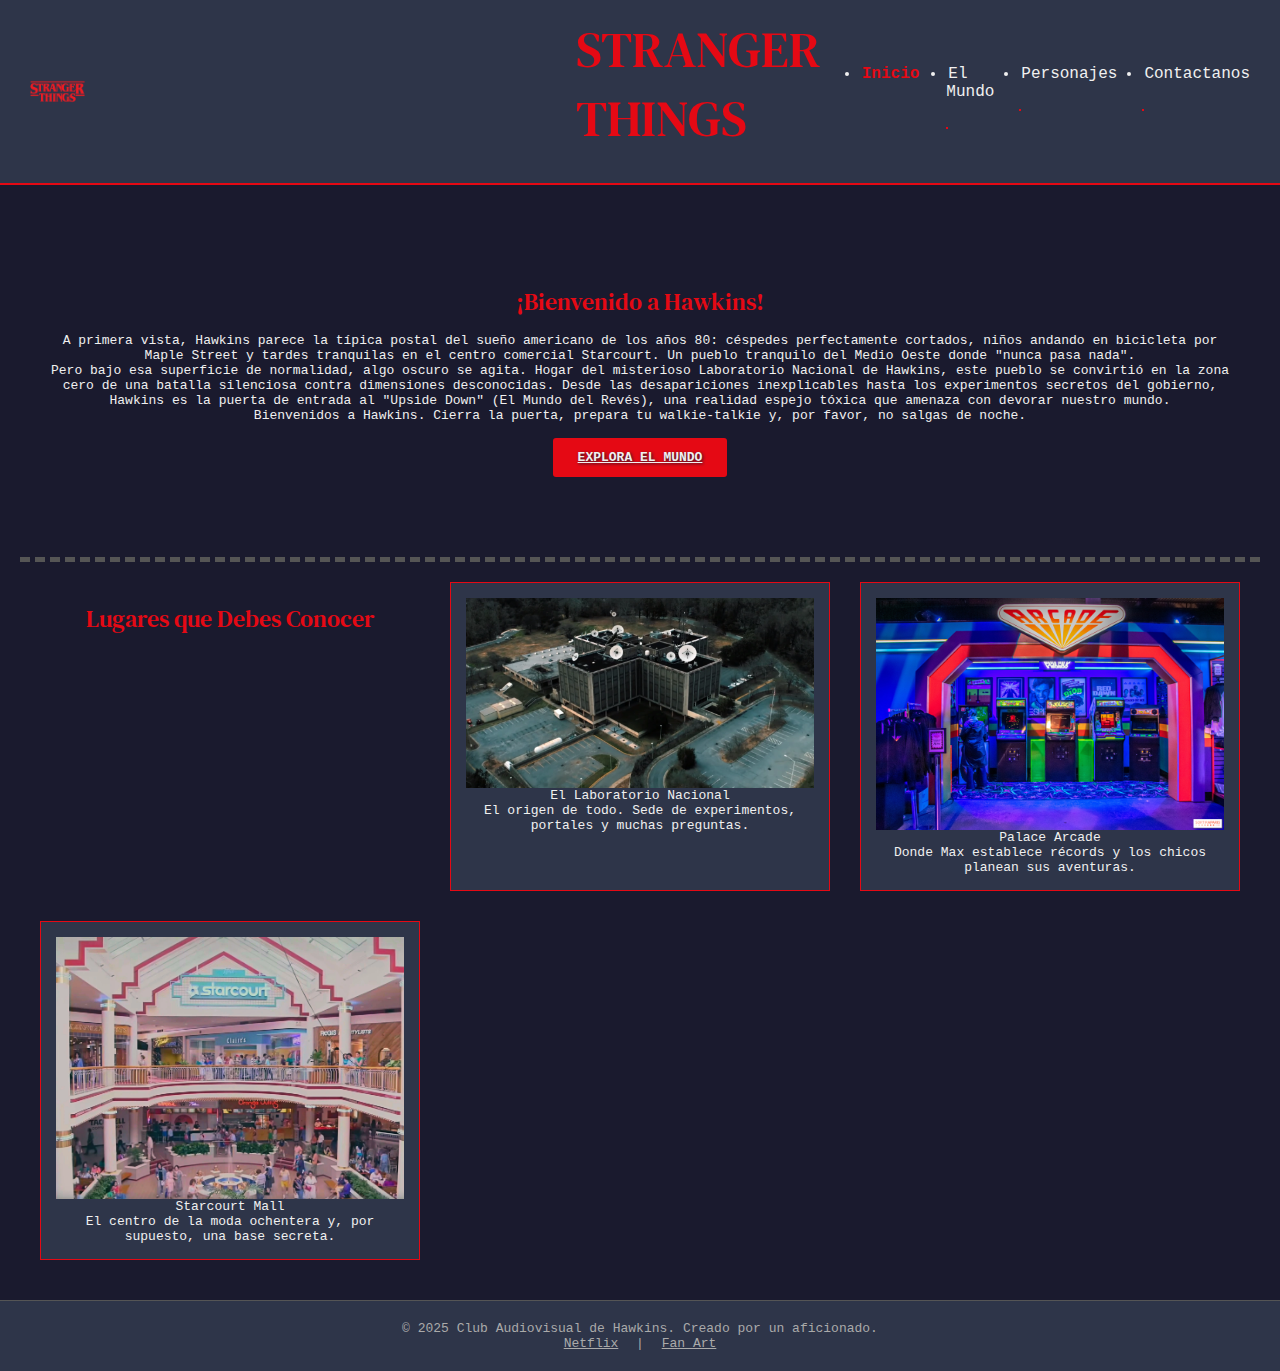
<file: index.html>
<!DOCTYPE html>
<html lang="es">
<head>
    <meta charset="UTF-8">
    <meta name="viewport" content="width=device-width, initial-scale=1.0">
    <title>Stranger Things</title>
    <link rel="preconnect" href="https://fonts.googleapis.com">
<link rel="preconnect" href="https://fonts.gstatic.com" crossorigin>
<link href="https://fonts.googleapis.com/css2?family=DM+Serif+Text:ital@0;1&display=swap" rel="stylesheet">
    <link rel="icon" href="img/Stranger-Things-logo.png">
    <link rel="stylesheet" href="css/estilo-base.css">
</head>
<body>
    <header class="principal">
        <a href="index.html"><img src="img/Stranger-Things-logo.png" alt="Stranger Things Logo" class="imagen-logo"></a>
        
        <h1 class="titulo-serie">STRANGER THINGS</h1>
        <nav class="menu-navegacion">
            <ul>
                <li><a href="index.html" class="enlace-menu activo">Inicio</a></li>
                <li><a href="el-mundo.html" class="enlace-menu">El Mundo</a></li>
                <li><a href="personajes.html" class="enlace-menu">Personajes</a></li>
                <li><a href="contactanos.html" class="enlace-menu">Contactanos</a></li>
            </ul>
        </nav>
    </header>

    <main>
        <section id="banner-intro" class="seccion-intro">
            <h2 class="titulo-rojo">¡Bienvenido a Hawkins!</h2>
            <p>A primera vista, Hawkins parece la típica postal del sueño americano de los años 80: céspedes perfectamente cortados, niños andando en bicicleta por Maple Street y tardes tranquilas en el centro comercial Starcourt. Un pueblo tranquilo del Medio Oeste donde "nunca pasa nada".</p>

<p>Pero bajo esa superficie de normalidad, algo oscuro se agita. Hogar del misterioso Laboratorio Nacional de Hawkins, este pueblo se convirtió en la zona cero de una batalla silenciosa contra dimensiones desconocidas. Desde las desapariciones inexplicables hasta los experimentos secretos del gobierno, Hawkins es la puerta de entrada al "Upside Down" (El Mundo del Revés), una realidad espejo tóxica que amenaza con devorar nuestro mundo.</p>

<p>Bienvenidos a Hawkins. Cierra la puerta, prepara tu walkie-talkie y, por favor, no salgas de noche.</p>
            <a href="el-mundo.html" class="boton boton-rojo">Explora el Mundo</a>
        </section>

        <section id="lugares-clave" class="contenedor-grid">
            <h2 class="titulo-seccion">Lugares que Debes Conocer</h2>
            
            <article class="caja-lugares">
                <figure>
                    <img src="img/Hawkins_Lab_aerial_view.webp" alt="Laboratorio de Hawkins" class="imagen-lugar">
                    <figcaption>El Laboratorio Nacional</figcaption>
                </figure>
                <p>El origen de todo. Sede de experimentos, portales y muchas preguntas.</p>
            </article>

            <article class="caja-lugares">
                <figure>
                    <img src="img/arcade.jpg" alt="Palace Arcade" class="imagen-lugar">
                    <figcaption>Palace Arcade</figcaption>
                </figure>
                <p>Donde Max establece récords y los chicos planean sus aventuras.</p>
            </article>

            <article class="caja-lugares">
                <figure>
                    <img src="img/centro-comercial.webp" alt="Starcourt Mall" class="imagen-lugar">
                    <figcaption>Starcourt Mall</figcaption>
                </figure>
                <p>El centro de la moda ochentera y, por supuesto, una base secreta.</p>
            </article>
        </section>
    </main>

    <footer class="pie-pagina">
        <p>&copy; 2025 Club Audiovisual de Hawkins. Creado por un aficionado.</p>
        <div class="enlaces-sociales">
            <a href="https://www.netflix.com/title/80057281">Netflix</a> | <a href="https://ar.pinterest.com/strangerthingsupsidedown/stranger-things-fan-art/">Fan Art</a>
        </div>
    </footer>
</body>
</html>
</file>
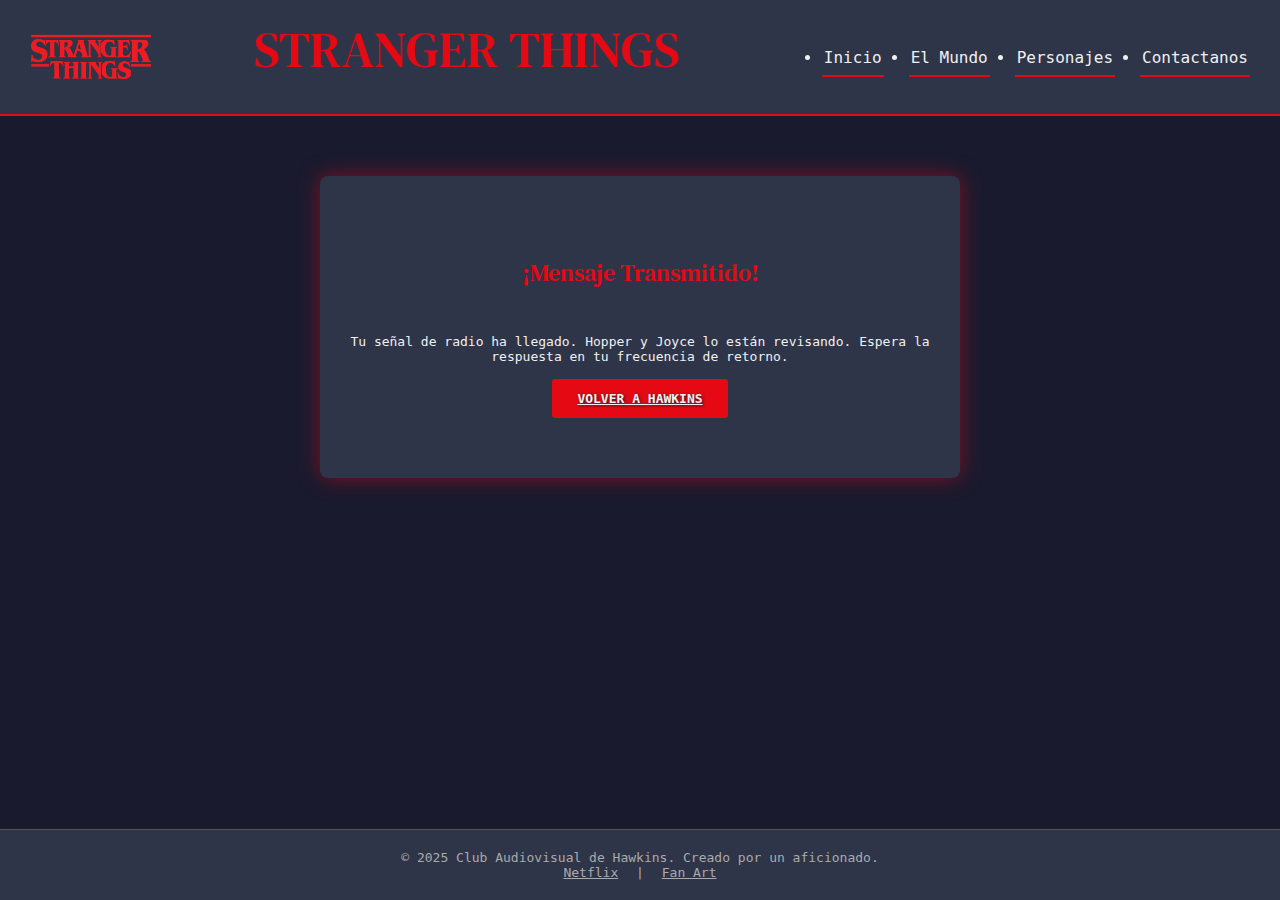
<file: confirmacion.html>
<!DOCTYPE html>
<html lang="es">
<head>
    <meta charset="UTF-8">
    <meta name="viewport" content="width=device-width, initial-scale=1.0">
    <title>Stranger Things - Confirmación</title>
    <link rel="icon" href="img/Stranger-Things-logo.png">
    
    <link rel="preconnect" href="https://fonts.googleapis.com">
<link rel="preconnect" href="https://fonts.gstatic.com" crossorigin>
<link href="https://fonts.googleapis.com/css2?family=DM+Serif+Text:ital@0;1&display=swap" rel="stylesheet">
    <link rel="stylesheet" href="css/estilo-base.css">
</head>
<body>
    <header class="principal">
                <img src="img/Stranger-Things-logo.png" alt="Stranger Things Logo" class="imagen-logo">
        <h1 class="titulo-serie">STRANGER THINGS</h1>
        <nav class="menu-navegacion">
            <ul>
                <li><a href="index.html" class="enlace-menu">Inicio</a></li>
                <li><a href="el-mundo.html" class="enlace-menu">El Mundo</a></li>
                <li><a href="personajes.html" class="enlace-menu">Personajes</a></li>
                <li><a href="contactanos.html" class="enlace-menu">Contactanos</a></li>
            </ul>
        </nav>
    </header>

    <main>
        <section id="seccion-confirmacion" class="contenedor-mensaje">
            <h2 class="titulo-seccion titulo-rojo">¡Mensaje Transmitido!</h2>
            <p>Tu señal de radio ha llegado. Hopper y Joyce lo están revisando. Espera la respuesta en tu frecuencia de retorno.</p>
            <a href="index.html" class="boton boton-rojo">Volver a Hawkins</a>
        </section>
    </main>

    <footer class="pie-pagina">
        <p>&copy; 2025 Club Audiovisual de Hawkins. Creado por un aficionado.</p>
        <div class="enlaces-sociales">
            <a href="https://www.netflix.com/title/80057281">Netflix</a> | <a href="https://ar.pinterest.com/strangerthingsupsidedown/stranger-things-fan-art/">Fan Art</a>
        </div>
    </footer>
</body>
</html>
</file>
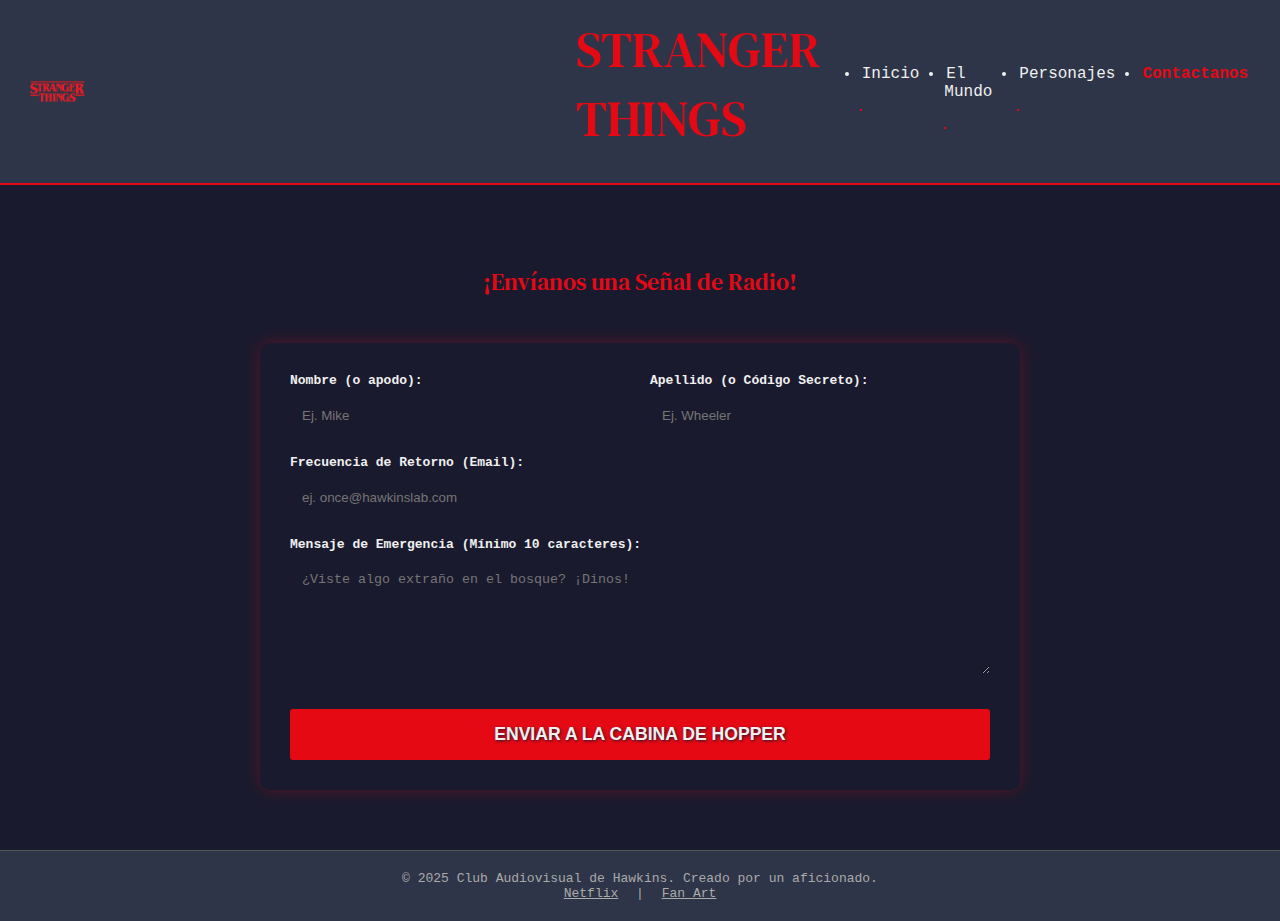
<file: contactanos.html>
<!DOCTYPE html>
<html lang="es">
<head>
    <meta charset="UTF-8">
    <meta name="viewport" content="width=device-width, initial-scale=1.0">
    <title>Stranger Things - Contacto</title>
    <link rel="icon" href="img/Stranger-Things-logo.png">
    
    <link rel="preconnect" href="https://fonts.googleapis.com">
<link rel="preconnect" href="https://fonts.gstatic.com" crossorigin>
<link href="https://fonts.googleapis.com/css2?family=DM+Serif+Text:ital@0;1&display=swap" rel="stylesheet">
    <link rel="stylesheet" href="css/estilo-base.css">
    <link rel="stylesheet" href="css/formulario.css"> 
</head>
<body>
    <header class="principal">
        <a href="index.html"><img src="img/Stranger-Things-logo.png" alt="Stranger Things Logo" class="imagen-logo"></a>        <h1 class="titulo-serie">STRANGER THINGS</h1>
        <nav class="menu-navegacion">
            <ul>
                <li><a href="index.html" class="enlace-menu">Inicio</a></li>
                <li><a href="el-mundo.html" class="enlace-menu">El Mundo</a></li>
                <li><a href="personajes.html" class="enlace-menu">Personajes</a></li>
                <li><a href="contactanos.html" class="enlace-menu activo">Contactanos</a></li>
            </ul>
        </nav>
    </header>

    <main>
        <section id="seccion-formulario">
            <h2 class="titulo-seccion">¡Envíanos una Señal de Radio!</h2>
            
            <form action="confirmacion.html" method="GET" class="caja-formulario">
                
                <div class="grupo-campo">
                    <label for="nombre">Nombre (o apodo):</label>
                    <input type="text" id="nombre" name="nombre" placeholder="Ej. Mike" required>
                </div>

                <div class="grupo-campo">
                    <label for="apellido">Apellido (o Código Secreto):</label>
                    <input type="text" id="apellido" name="apellido" placeholder="Ej. Wheeler" required>
                </div>
                
                <div class="grupo-campo">
                    <label for="email">Frecuencia de Retorno (Email):</label>
                    <input type="email" id="email" name="email" placeholder="ej. once@hawkinslab.com" required>
                </div>
                
                <div class="grupo-campo ancho-completo">
                    <label for="mensaje">Mensaje de Emergencia (Mínimo 10 caracteres):</label>
                    <textarea id="mensaje" name="mensaje" rows="6" placeholder="¿Viste algo extraño en el bosque? ¡Dinos!" required minlength="10"></textarea>
                </div>
                
                <div class="grupo-campo ancho-completo">
                    <button type="submit" class="boton boton-rojo boton-enviar">Enviar a la Cabina de Hopper</button>
                </div>
            </form>
        </section>
    </main>

    <footer class="pie-pagina">
        <p>&copy; 2025 Club Audiovisual de Hawkins. Creado por un aficionado.</p>
        <div class="enlaces-sociales">
            <a href="https://www.netflix.com/title/80057281">Netflix</a> | <a href="https://ar.pinterest.com/strangerthingsupsidedown/stranger-things-fan-art/">Fan Art</a>
        </div>
    </footer>
</body>
</html>
</file>
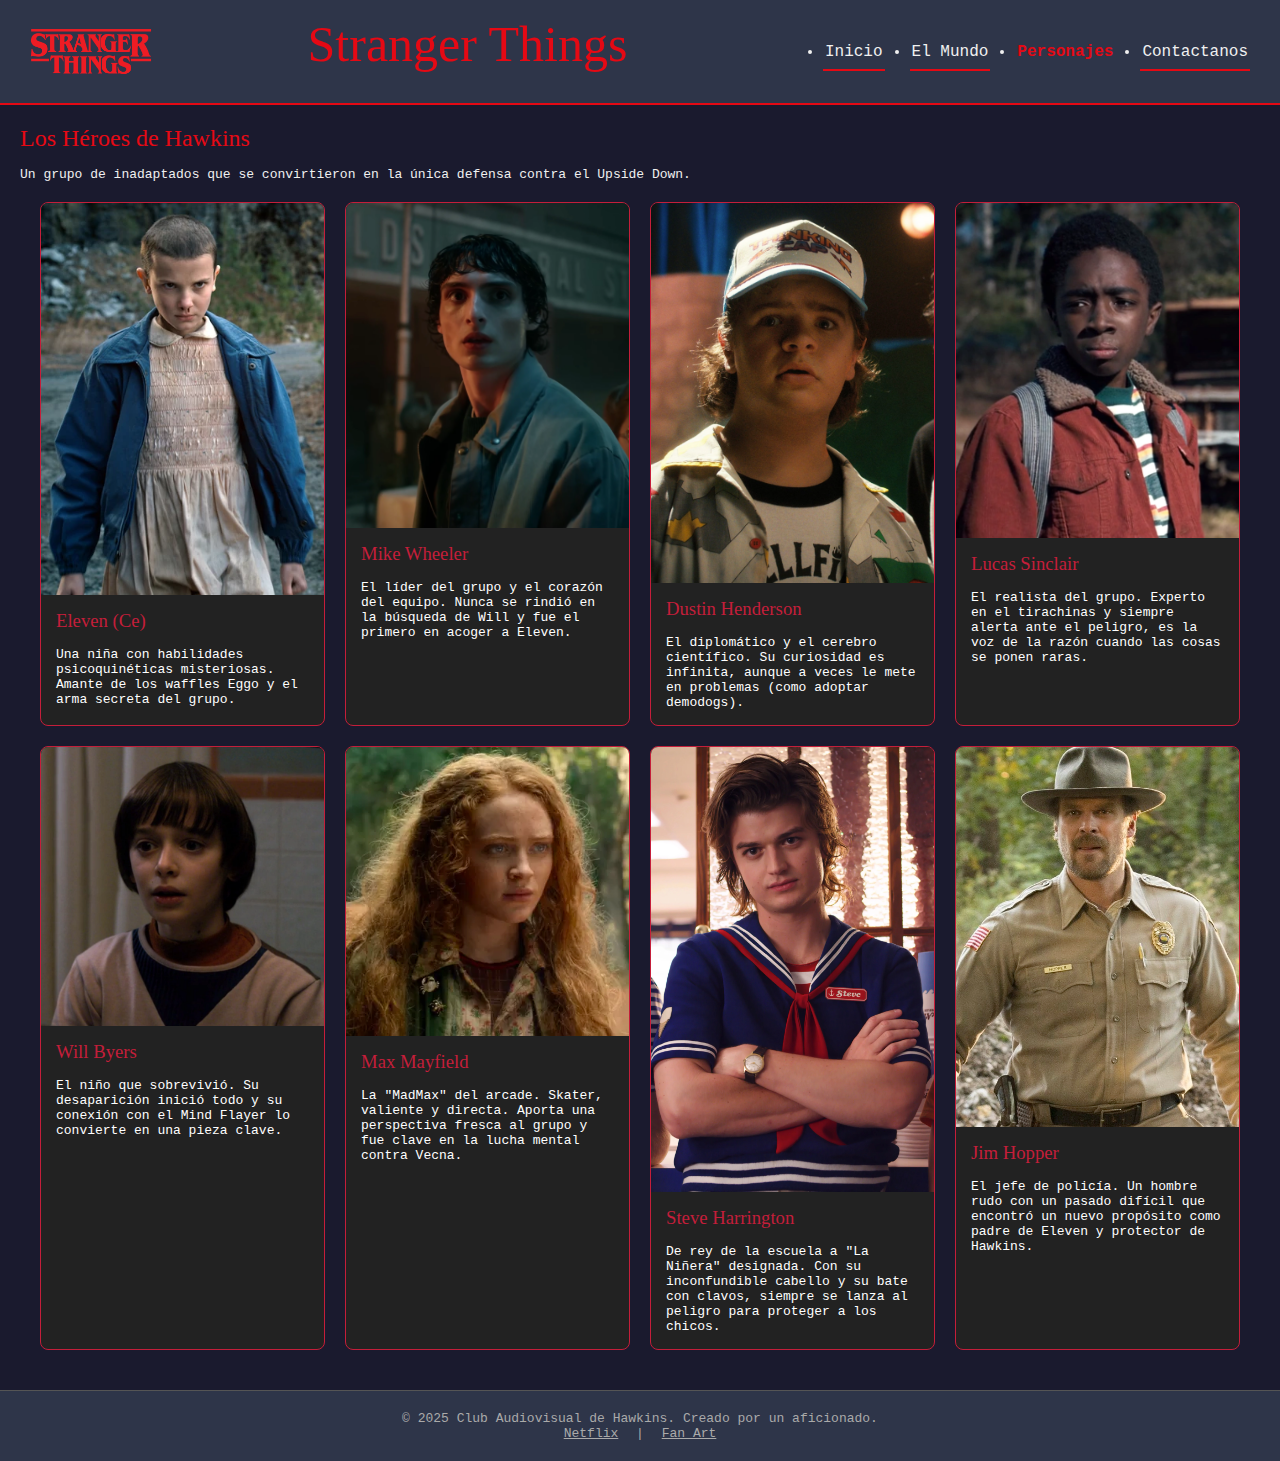
<file: personajes.html>
<!DOCTYPE html>
<html lang="es">
<head>
    <meta charset="UTF-8">
    <meta name="viewport" content="width=device-width, initial-scale=1.0">
    <title>Stranger Things - El Mundo</title>
    <link rel="icon" href="img/Stranger-Things-logo.png">
    <link rel="stylesheet" href="css/estilo-base.css">
    <link rel="stylesheet" href="css/personajes.css">
</head>
<body>
    <header class="principal">
                <img src="img/Stranger-Things-logo.png" alt="Stranger Things Logo" class="imagen-logo">
        <h1 class="titulo-serie">Stranger Things</h1>
        <nav class="menu-navegacion">
            <ul>
                <li><a href="index.html" class="enlace-menu">Inicio</a></li>
                <li><a href="el-mundo.html" class="enlace-menu">El Mundo</a></li>
                <li><a href="personajes.html" class="enlace-menu activo">Personajes</a></li>
                <li><a href="contactanos.html" class="enlace-menu">Contactanos</a></li>
            </ul>
        </nav>
    </header>
    <main>
    <section id="personajes">
        <h2>Los Héroes de Hawkins</h2>
        <p class="intro">Un grupo de inadaptados que se convirtieron en la única defensa contra el Upside Down.</p>

        <div class="galeria-personajes">
            
            <article class="tarjeta">
                <img src="img/Once_1.webp" alt="Foto de Eleven">
                <div class="info">
                    <h3>Eleven (Ce)</h3>
                    <p>Una niña con habilidades psicoquinéticas misteriosas. Amante de los waffles Eggo y el arma secreta del grupo.</p>
                </div>
            </article>

            <article class="tarjeta">
                <img src="img/MIKE_WHEELER_ST5_HD.webp" alt="Foto de Mike Wheeler">
                <div class="info">
                    <h3>Mike Wheeler</h3>
                    <p>El líder del grupo y el corazón del equipo. Nunca se rindió en la búsqueda de Will y fue el primero en acoger a Eleven.</p>
                </div>
            </article>

            <article class="tarjeta">
                <img src="img/Dustin_S4.webp" alt="Foto de Dustin Henderson sonriendo">
                <div class="info">
                    <h3>Dustin Henderson</h3>
                    <p>El diplomático y el cerebro científico. Su curiosidad es infinita, aunque a veces le mete en problemas (como adoptar demodogs).</p>
                </div>
            </article>

            <article class="tarjeta">
                <img src="img/Lucas_Sinclair.webp" alt="Foto de Lucas Sinclair con bandana">
                <div class="info">
                    <h3>Lucas Sinclair</h3>
                    <p>El realista del grupo. Experto en el tirachinas y siempre alerta ante el peligro, es la voz de la razón cuando las cosas se ponen raras.</p>
                </div>
            </article>

            <article class="tarjeta">
                <img src="img/Will_Byers.webp" alt="Foto de Will Byers">
                <div class="info">
                    <h3>Will Byers</h3>
                    <p>El niño que sobrevivió. Su desaparición inició todo y su conexión con el Mind Flayer lo convierte en una pieza clave.</p>
                </div>
            </article>
            <article class="tarjeta">
                <img src="img/MaxSeason5.webp" alt="Max Mayfield con sus audífonos">
                <div class="info">
                    <h3>Max Mayfield</h3>
                    <p>La "MadMax" del arcade. Skater, valiente y directa. Aporta una perspectiva fresca al grupo y fue clave en la lucha mental contra Vecna.</p>
                </div>
            </article>

            <article class="tarjeta">
                <img src="img/Steve_Season_3.webp" alt="Steve Harrington con su bate">
                <div class="info">
                    <h3>Steve Harrington</h3>
                    <p>De rey de la escuela a "La Niñera" designada. Con su inconfundible cabello y su bate con clavos, siempre se lanza al peligro para proteger a los chicos.</p>
                </div>
            </article>

            <article class="tarjeta">
                <img src="img/Jim_Hopper.webp" alt="Jim Hopper con uniforme de policía">
                <div class="info">
                    <h3>Jim Hopper</h3>
                    <p>El jefe de policía. Un hombre rudo con un pasado difícil que encontró un nuevo propósito como padre de Eleven y protector de Hawkins.</p>
                </div>
            </article>

        </div>
    </section>
</main>

    <footer class="pie-pagina">
        <p>&copy; 2025 Club Audiovisual de Hawkins. Creado por un aficionado.</p>
        <div class="enlaces-sociales">
            <a href="https://www.netflix.com/title/80057281">Netflix</a> | <a href="https://ar.pinterest.com/strangerthingsupsidedown/stranger-things-fan-art/">Fan Art</a>
        </div>
    </footer>
</file>
<file: css/estilo-base.css>
* {
    margin: 0;
}

body {
    font-family: monospace;
    background-color: #1a1a2e;
    color: #f0f0f0;
    min-height:100vh; 
    display: flex;
    flex-direction: column;
}

.imagen-logo {
    max-width: 10%;
    height: auto;
    display: block;
}

main {
    padding: 20px;
    flex: auto;
}

h1, h2, h3 {
  font-family: "DM Serif Text", serif;
  font-weight: 400;
  font-style: normal;
    margin-bottom: 15px;
    color: #e50914;
}

.titulo-rojo {
    color: #e50914;
}

.titulo-seccion {
    text-align: center;
    padding: 20px 0 30px;
}

img {
    max-width: 100%;
    height: auto;
    display: block;
}

.principal {
    background-color: #2e3549;
    padding: 15px 30px;
    border-bottom: 2px solid #e50914;
    display: flex;
    justify-content: space-between;
    align-items: center;
}

.titulo-serie {
    font-size: 50px;
    color: #e50914;
}

.menu-navegacion ul {
    font-size: large;
    display: flex;
    gap: 25px;
}

.menu-navegacion .enlace-menu {
    padding: 5px 2px;
    position: relative;
    color: #f0f0f0;
    text-decoration: none;
}

.menu-navegacion .enlace-menu::after {
    content: '';
    position: absolute;
    bottom: -5px;
    left: 0;
    width: 100%;
    height: 2px;
    background-color: #e50914;
}

.menu-navegacion .enlace-menu:hover {
    color: #e50914;
}

.enlace-menu.activo {
    color: #e50914;
    font-weight: bold;
}

.enlace-menu.activo::after {
    content: none;
}

.boton {
    display: inline-block;
    padding: 12px 25px;
    border: none;
    border-radius: 3px;
    font-weight: bold;
    cursor: pointer;
    text-align: center;
    text-transform: uppercase;
    transition: background-color 0.3s ease, transform 0.2s ease, box-shadow 0.2s ease; 
}

.boton-rojo {
    background-color: #e50914;
    color: #f0f0f0;
    text-shadow: 1px 1px 3px #1a1a2e;
    margin-top: 15px;
}

.boton-rojo:hover {
    background-color: #ff2d47;
    transform: translateY(-4px); 
    box-shadow: 0 8px 15px rgba(229, 9, 20, 0.6); 
}

.boton:active {
    transform: translateY(0); 
    box-shadow: 0 2px 5px rgba(0, 0, 0, 0.2); 
}

.contenedor-grid {
    display: grid;
    grid-template-columns: repeat(auto-fit, minmax(300px, 1fr)); 
    gap: 30px;
    padding: 20px;
}

.seccion-intro {
    background-color: #1a1a2e;
    padding: 80px 20px;
    text-align: center;
    border-bottom: 5px dashed #555555;
}

.caja-lugares {
    border: 1px solid #e50914;
    background-color: #2e3549;
    padding: 15px;
    text-align: center;
    transition: transform 0.3s ease-in-out, box-shadow 0.3s ease-in-out;
}

.caja-lugares:hover {
    transform: translateY(-5px);
    box-shadow: 0 5px 20px rgba(229, 9, 20, 0.4);
}

.caja-flexible {
    display: flex; 
    gap: 40px;
    padding: 40px 20px;
}

.texto-historia {
    flex: 2;
}

.subtitulo-seccion {
    margin: 20px 0px 10px 0px;
}

.caja-audio {
    flex: 1;
    padding: 20px;
    background-color: #2e3549;
    border-radius: 8px;
    box-shadow: 0 0 10px #e50914;
}

.caja-audio audio {
    width: 100%;
    margin-top: 10px;
}

.imagen-portal {
    max-width: 100%;
    height: auto;
    display: block;
}

.contenedor-mensaje {
    padding: 60px 20px;
    text-align: center;
    background-color: #2e3549;
    border-radius: 8px;
    margin: 40px auto;
    max-width: 600px;
    box-shadow: 0 0 20px rgba(229, 9, 20, 0.5);
}

.codigo-error {
    font-size: 3rem;
    color: #e50914;
    margin-bottom: 20px;
    animation: bounce 2s infinite; 
}
.codigo-error {
    font-size: 5rem;
}

.pie-pagina {
    background-color: #2e3549;
    color: #aaaaaa;
    text-align: center;
    padding: 20px;
    margin-top: auto; 
    border-top: 1px solid #555555;
}

.enlaces-sociales a {
    margin: 0 10px;
    color: #aaaaaa;
}

.enlaces-sociales a:hover {
    color: #e50914;
}
</file>
<file: css/formulario.css>
#seccion-formulario {
    padding: 40px 20px;
}

.caja-formulario {
    background-color: var(--color-gris-oscuro);
    padding: 30px;
    border-radius: 10px;
    max-width: 700px;
    margin: 0 auto;
    box-shadow: 0 0 15px rgba(229, 9, 20, 0.3);
    
    display: grid;
    grid-template-columns: 1fr 1fr;
    gap: 20px;
}

.grupo-campo {
    display: flex;
    flex-direction: column;
}

.ancho-completo {
    grid-column: 1 / -1; 
}

label {
    margin-bottom: 8px;
    font-weight: bold;
    color: var(--color-claro);
}

input[type="text"],
input[type="email"],
textarea {
    padding: 12px;
    border: 1px solid var(--color-borde);
    border-radius: 3px;
    background-color: var(--color-azul-oscuro);
    color: var(--color-claro);
    transition: border-color 0.3s ease;
}

input:focus, textarea:focus {
    border-color: var(--color-rojo-neon);
    outline: none;
    box-shadow: 0 0 5px var(--color-rojo-neon);
}

textarea {
    resize: vertical;
}

.boton-enviar {
    width: 100%; 
    padding: 15px;
    font-size: 1.1rem;
}
@media (width < 630px){
    .caja-formulario{
            grid-template-columns: 1fr;
    }
}
</file>
<file: css/personajes.css>
img {
    max-width: 100%;
    height: auto;
    display: block;
}

.galeria-personajes {
    display: grid;
    grid-template-columns: repeat(auto-fit, minmax(250px, 1fr));
    gap: 20px;
    padding: 20px;
}

.tarjeta {
    background-color: #222;
    color: #fff;
    border: 1px solid #c41e3a;
    border-radius: 8px;
    overflow: hidden;
    transition: transform 0.3s ease;
}

.tarjeta:hover {
    transform: translateY(-5px);
}

.info {
    padding: 15px;
}

h3 {
    color: #c41e3a;
    margin-top: 0;
}
</file>
